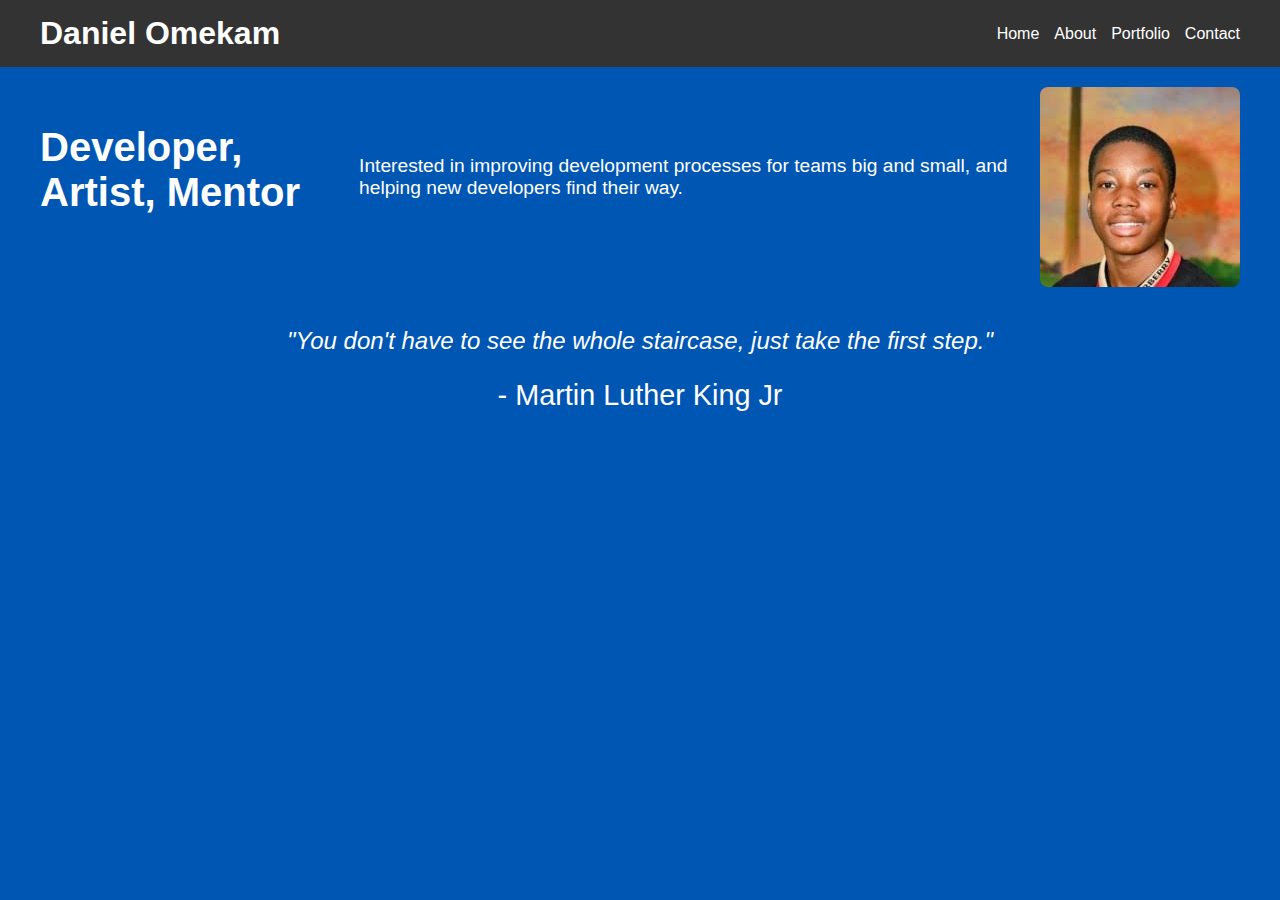
<file: index.html>
<!DOCTYPE html>
<html lang="en">
<head>
    <meta charset="UTF-8">
    <meta name="viewport" content="width=device-width, initial-scale=1.0">
    <title>Daniel's Sigitte</title>
    <link rel="stylesheet" href="styles.css">
    <script src="javascript.js" defer></script>
</head>
<body>
    <header>
        <div class="contain">
            <h1>Daniel Omekam</h1>
            <nav>
                <ul>
                    <li><a href="index.html">Home</a></li>
                    <li><a href="about.html">About</a></li>
                    <li><a href="port.html">Portfolio</a></li>
                    <li><a href="contact.html">Contact</a></li>
                </ul>
            </nav>
        </div>
    </header>
    <main>
        <div class="contain">
            <section class="introduction">
                <h2>Developer, Artist, Mentor</h2>
                <p>Interested in improving development processes for teams big and small, and helping new developers find their way.</p>
                <img src="[data-uri]" alt="Daniel Omekam">
            </section>
            <section class="quote">
                <p>"You don't have to see the whole staircase, just take the first step."</p>
                <p>- Martin Luther King Jr</p>
            </section>
        </div>
    </main>
    
</body>
</html>
</file>
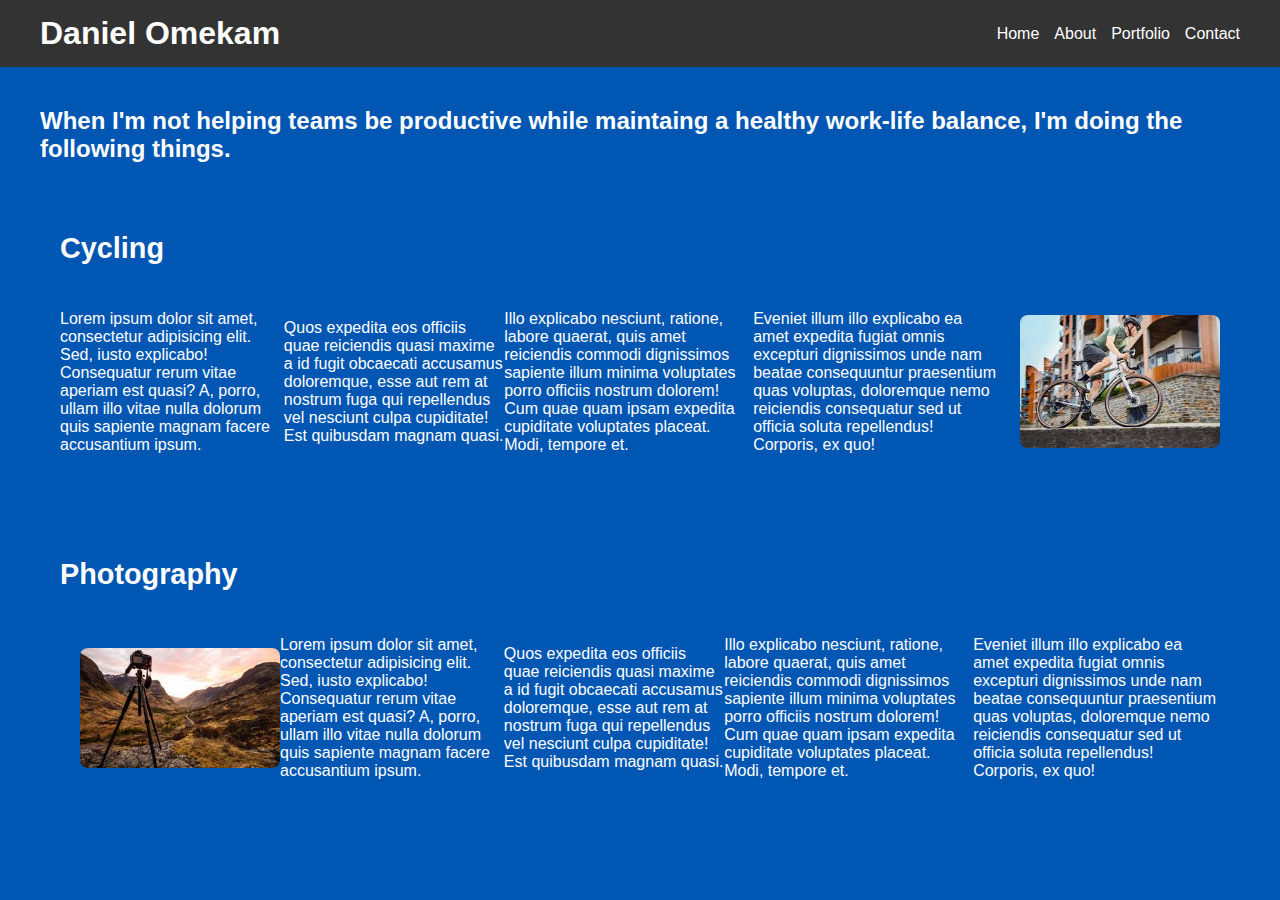
<file: about.html>
<!DOCTYPE html>
<html lang="en">
<head>
    <meta charset="UTF-8">
    <meta name="viewport" content="width=device-width, initial-scale=1.0">
    <title>Daniel's Site</title>
    <link rel="stylesheet" href="styles.css">
    <script src="javascript.js" defer></script>
</head>
<body>
    <header>
        <div class="contain">
            <h1>Daniel Omekam</h1>
            <nav>
                <ul>
                    <li><a href="index.html">Home</a></li>
                    <li><a href="about.html">About</a></li>
                    <li><a href="port.html">Portfolio</a></li>
                    <li><a href="contact.html">Contact</a></li>
                </ul>
            </nav>
        </div>
    </header>
    <main>
        <div class="contain">
            <h2>When I'm not helping teams be productive while maintaing a healthy work-life balance, I'm doing the following things.</h2>
            <section class="activity">
                <h3>Cycling</h3>
                <div class="activitycontent">
                    <p>Lorem ipsum dolor sit amet, consectetur adipisicing elit. Sed, iusto explicabo! Consequatur rerum vitae aperiam est quasi? A, porro, ullam illo vitae nulla dolorum quis sapiente magnam facere accusantium ipsum.</p>
                    <p>Quos expedita eos officiis quae reiciendis quasi maxime a id fugit obcaecati accusamus doloremque, esse aut rem at nostrum fuga qui repellendus vel nesciunt culpa cupiditate! Est quibusdam magnam quasi.</p>
                    <p>Illo explicabo nesciunt, ratione, labore quaerat, quis amet reiciendis commodi dignissimos sapiente illum minima voluptates porro officiis nostrum dolorem! Cum quae quam ipsam expedita cupiditate voluptates placeat. Modi, tempore et.</p>
                    <p>Eveniet illum illo explicabo ea amet expedita fugiat omnis excepturi dignissimos unde nam beatae consequuntur praesentium quas voluptas, doloremque nemo reiciendis consequatur sed ut officia soluta repellendus! Corporis, ex quo!</p>
                    <img src="[data-uri]" alt="Cycling">
                </div>
            </section>
            <section class="activity">
                <h3>Photography</h3>
                <div class="activitycontent">
                    <img src="[data-uri]" alt="Photography">
                    <p>Lorem ipsum dolor sit amet, consectetur adipisicing elit. Sed, iusto explicabo! Consequatur rerum vitae aperiam est quasi? A, porro, ullam illo vitae nulla dolorum quis sapiente magnam facere accusantium ipsum.</p>
                    <p>Quos expedita eos officiis quae reiciendis quasi maxime a id fugit obcaecati accusamus doloremque, esse aut rem at nostrum fuga qui repellendus vel nesciunt culpa cupiditate! Est quibusdam magnam quasi.</p>
                    <p>Illo explicabo nesciunt, ratione, labore quaerat, quis amet reiciendis commodi dignissimos sapiente illum minima voluptates porro officiis nostrum dolorem! Cum quae quam ipsam expedita cupiditate voluptates placeat. Modi, tempore et.</p>
                    <p>Eveniet illum illo explicabo ea amet expedita fugiat omnis excepturi dignissimos unde nam beatae consequuntur praesentium quas voluptas, doloremque nemo reiciendis consequatur sed ut officia soluta repellendus! Corporis, ex quo!</p>
                </div>
            </section>
        </div>
    </main>
    
</body>
</html>
</file>
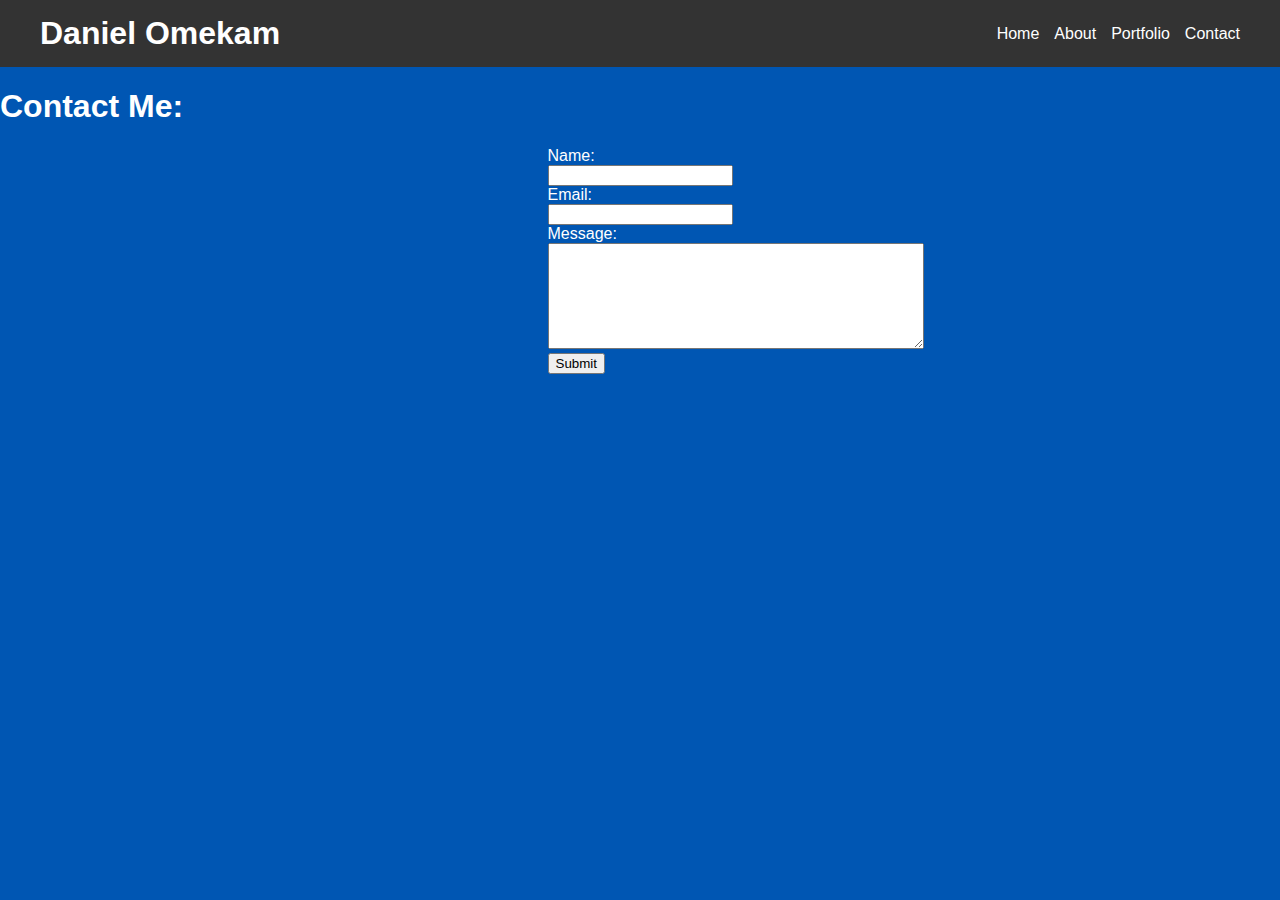
<file: contact.html>
<!DOCTYPE html>
<html lang="en">
<head>
    <meta charset="UTF-8">
    <meta name="viewport" content="width=device-width, initial-scale=1.0">
    <title>Contact</title>
    <link rel="stylesheet" href="styles.css">
    <script src="javascript.js" defer></script>
</head>
<body>
    <header>
        <div class="contain">
            <h1>Daniel Omekam</h1>
            <nav>
                <ul>
                    <li><a href="index.html">Home</a></li>
                    <li><a href="about.html">About</a></li>
                    <li><a href="port.html">Portfolio</a></li>
                    <li><a href="contact.html">Contact</a></li>
                </ul>
            </nav>
        </div>
    </header>
    <h1>Contact Me:</h1>
    <article>
        <form action="./success.html" id="form">
            <label for="name">Name:</label><br>
            <input type="text" name="name" id="name"><br>
    
            <label for="email">Email:</label><br>
            <input type="email" name="email" id="email"><br>
    
            <label for="message">Message:</label><br>
            <textarea name="message" id="message"></textarea><br>
    
            <input type="submit" Value="Submit" id="submit" type="submit">
        </form>
    </article>
    
</body>
</html>
</file>
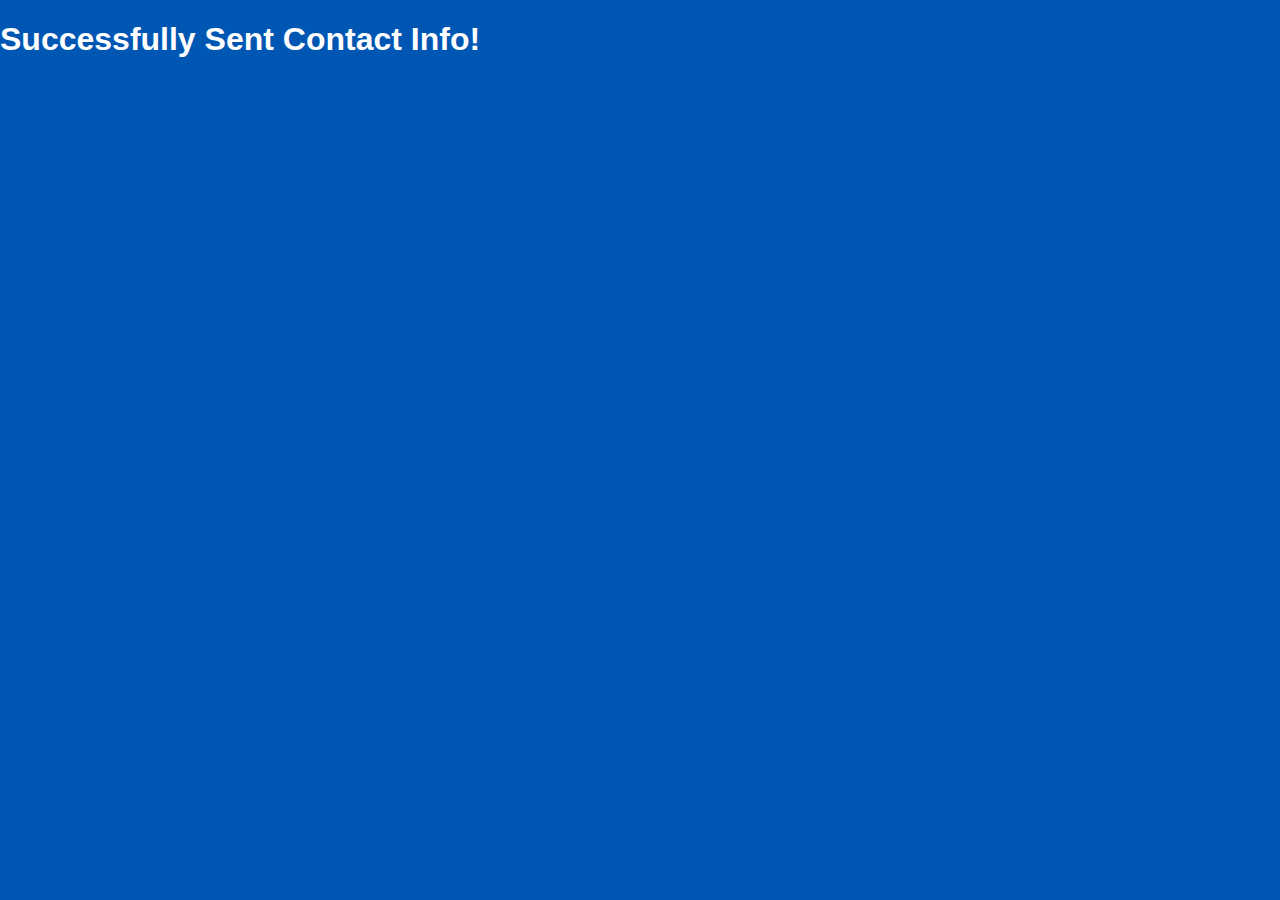
<file: success.html>
<!DOCTYPE html>
<html lang="en">
<head>
    <meta charset="UTF-8">
    <meta name="viewport" content="width=device-width, initial-scale=1.0">
    <title>Success</title>
    <link rel="stylesheet" href="styles.css">
    <script src="success.js" defer></script>
</head>
<body>
    <h1>Successfully Sent Contact Info!</h1>
</body>
</html>
</file>
<file: styles.css>
body {
    margin: 0;
    font-family: Arial, sans-serif;
    background-color: #0056b3;
    color: white;
}

header {
    background-color: #333;
    color: #fff;
    padding: 15px 0;
}

header .contain {
    display: flex;
    justify-content: space-between;
    align-items: center;
    max-width: 1200px;
    margin: 0 auto;
    padding: 0 20px;
}

header h1 {
    margin: 0;
}

header nav ul {
    list-style: none;
    margin: 0;
    padding: 0;
    display: flex;
    gap: 15px;
}

header nav a {
    color: #fff;
    text-decoration: none;
}

main .contain {
    max-width: 1200px;
    margin: 0 auto;
    padding: 20px;
}

/* Home */
.introduction {
    display: flex;
    align-items: center;
    justify-content: space-between;
}

.introduction h2 {
    margin-top: 0;
    font-size: 2.5em;
}

.introduction p {
    font-size: 1.2em;
    margin-top: 0;
}

.introduction img {
    max-width: 300px;
    height: auto;
    border-radius: 8px;
    margin-left: 20px;
}

.quote {
    text-align: center;
    margin-top: 40px;
    font-size: 1.5em;
    font-style: italic;
}

.quote p:last-child {
    margin-top: 10px;
    font-size: 1.2em;
    font-style: normal;
}

/* About  */
.activity {
    background-color: #0056b3;
    color: white;
    margin: 20px 0;
    padding: 20px;
    border-radius: 8px;
}

.activity h3 {
    font-size: 1.8em;
}

.activitycontent {
    display: flex;
    justify-content: space-between;
    align-items: center;
}

.activity img {
    max-width: 200px;
    height: auto;
    border-radius: 8px;
    margin-left: 20px;
}

/* Portfolio */
.project {
    background-color: #fff;
    color: #000;
    margin: 20px 0;
    padding: 20px;
    border-radius: 8px;
}

.content {
    display: flex;
    justify-content: space-between;
    align-items: center;
}

.project img {
    max-width: 200px;
    height: auto;
    border-radius: 8px;
    margin-left: 20px;
}


article{
    display:flex;
    justify-content: center;

}

textarea{
    width:200%;
    height:100px
}

#submit:hover{
    background-color: yellow;
    color:blue;
}
</file>
